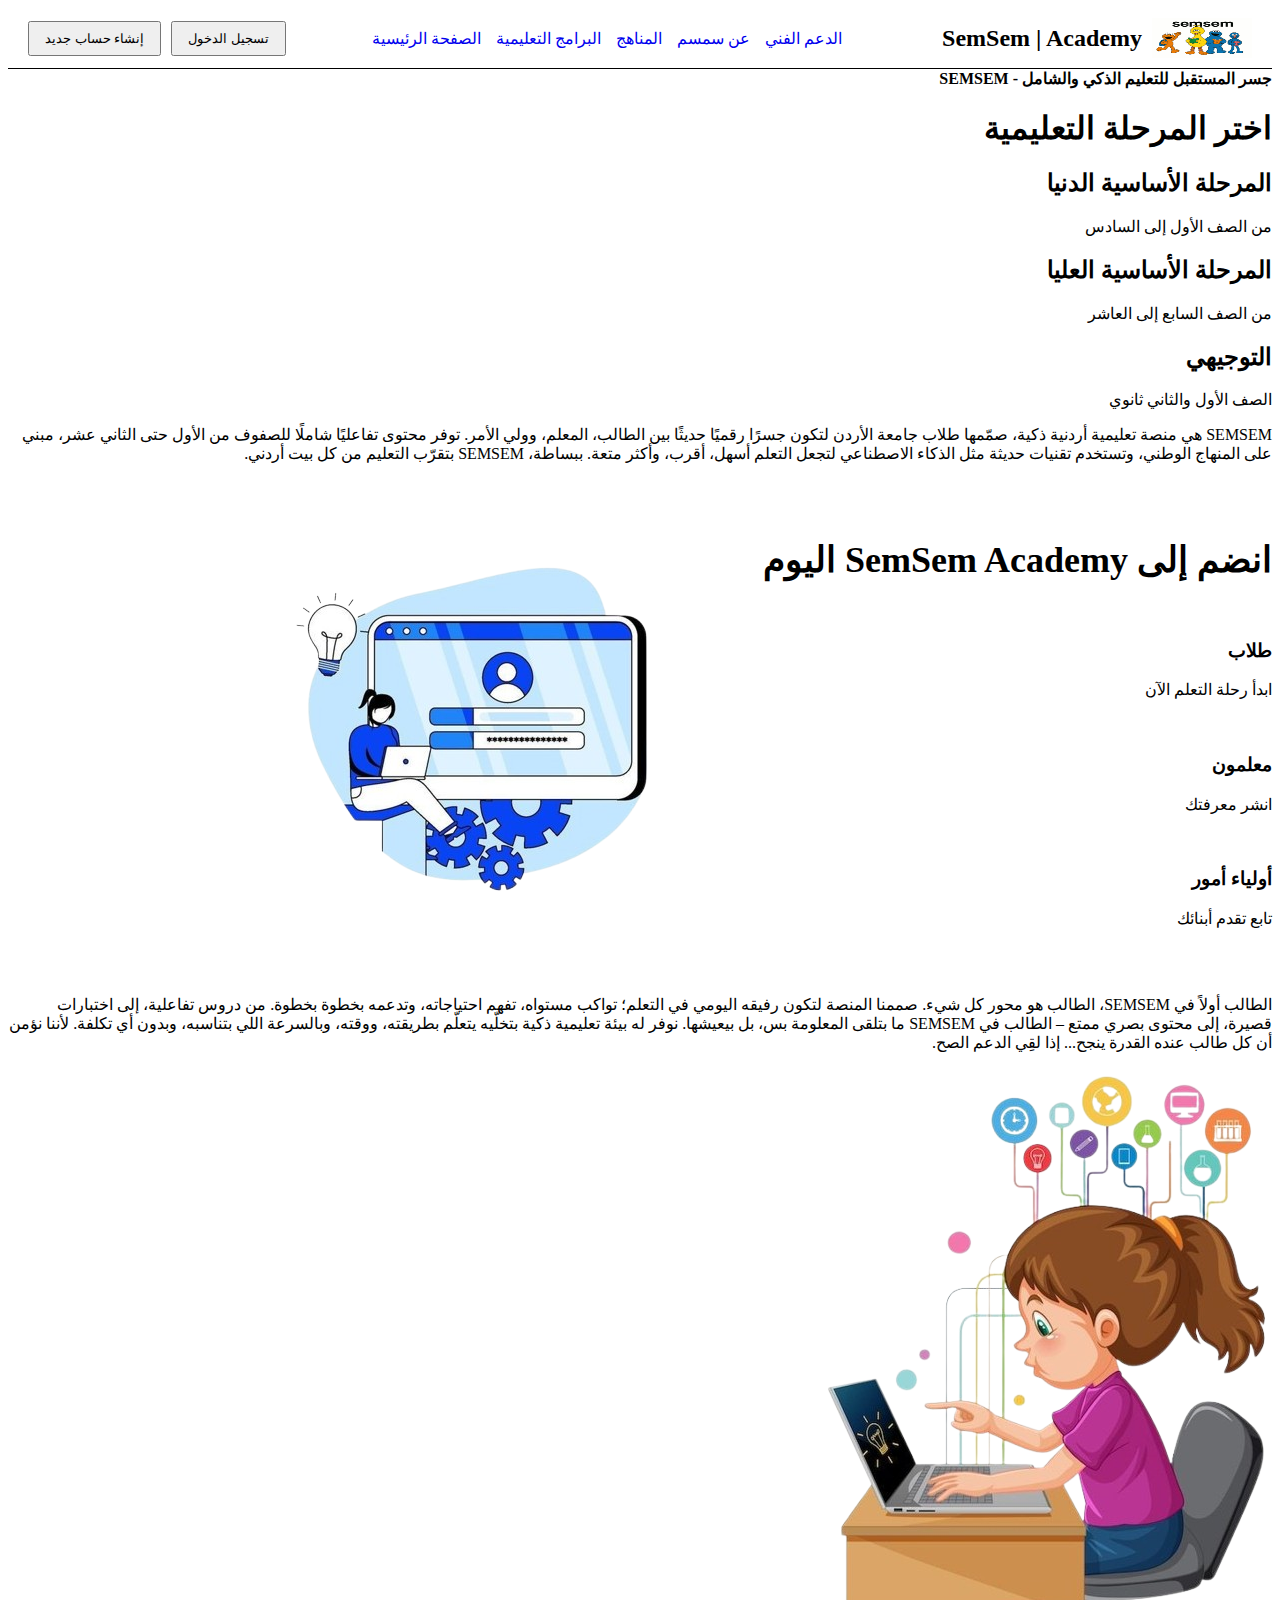
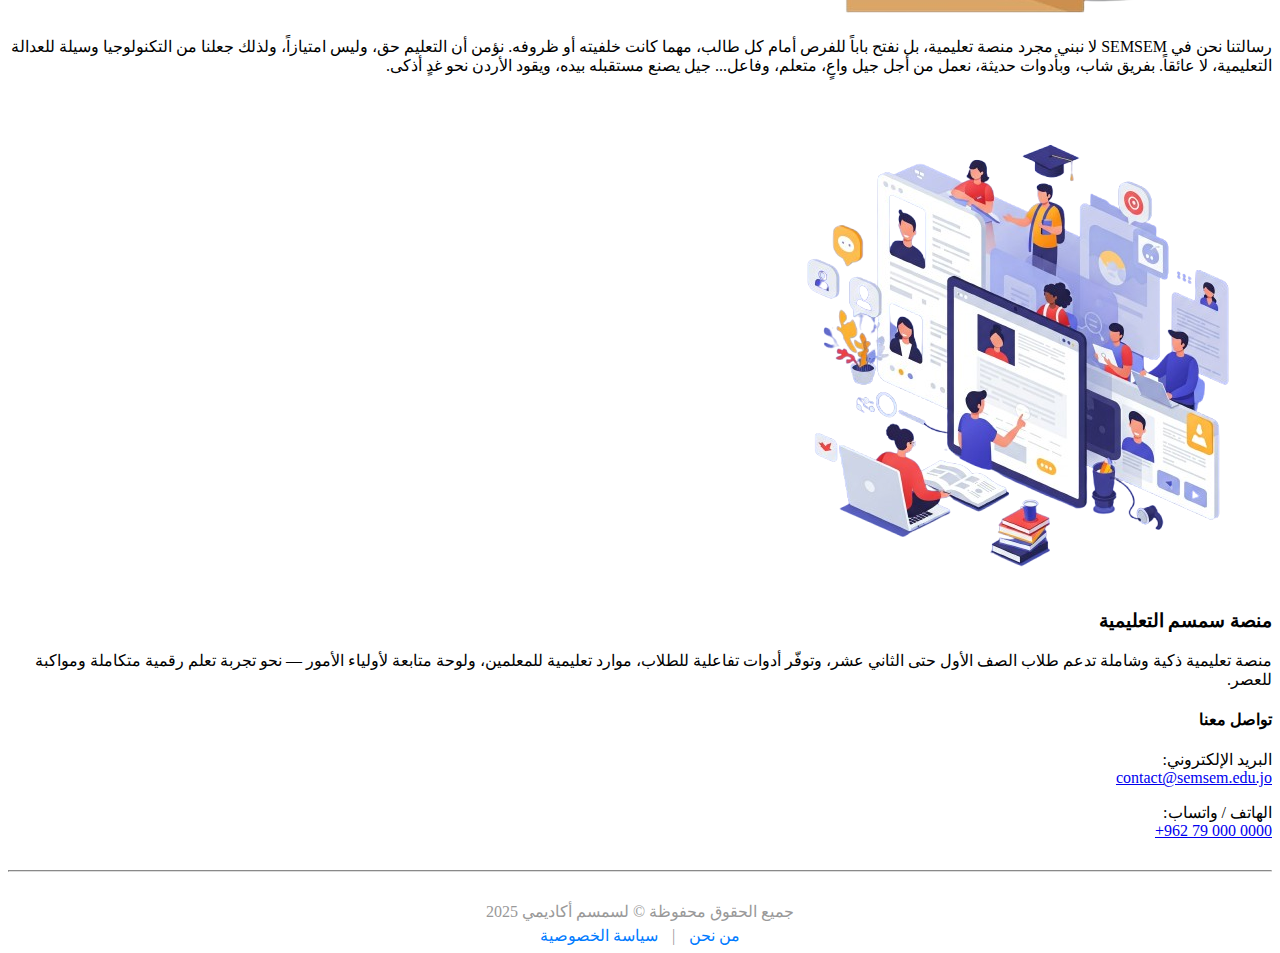
<file: index.html>
<html lang="ar" dir="rtl">
  <head>
    <meta charset="UTF-8" />
    <meta name="viewport" content="width=device-width, initial-scale=1.0" />
    <title>SEMSEM</title>
  </head>
  <body>
    <header
      style="
        display: flex;
        align-items: center;
        justify-content: space-between;
        padding: 10px 20px;
        border-bottom: 1px solid;
      "
    >
      <div style="display: flex; align-items: center; gap: 10px">
        <div class="logo" style="flex: 0 1 auto">
          <img
            src="semsem.jpg"
            alt="شعار SEMSEM"
            style="height: 40px; width: 100px"
          />
        </div>
        <h1 style="margin: 0; font-size: 24px">SemSem | Academy</h1>
      </div>

      <nav
        style="
          flex: 1;
          display: flex;
          align-items: center;
          justify-content: center;
        "
      >
        <ul style="list-style-type: none; padding: 0; margin: 0; display: flex">
          <li style="margin-right: 15px">
            <a href="#" style="text-decoration: none">الدعم الفني</a>
          </li>
          <li style="margin-right: 15px">
            <a href="#" style="text-decoration: none">عن سمسم</a>
          </li>
          <li style="margin-right: 15px">
            <a href="#" style="text-decoration: none">المناهج</a>
          </li>
          <li style="margin-right: 15px">
            <a href="#" style="text-decoration: none">البرامج التعليمية</a>
          </li>
          <li style="margin-right: 15px">
            <a href="#" style="text-decoration: none">الصفحة الرئيسية</a>
          </li>
        </ul>
      </nav>

      <div style="display: flex; gap: 10px">
        <button style="padding: 8px 15px">تسجيل الدخول</button>
        <button style="padding: 8px 15px">إنشاء حساب جديد</button>
      </div>
    </header>

    <main>
      <div>
        <b><b>جسر المستقبل للتعليم الذكي والشامل - SEMSEM</b></b>
      </div>
      <h1>اختر المرحلة التعليمية</h1>
      <div class="boxes">
        <div class="box">
          <h2>المرحلة الأساسية الدنيا</h2>
          <p>من الصف الأول إلى السادس</p>
        </div>
        <div class="box">
          <h2>المرحلة الأساسية العليا</h2>
          <p>من الصف السابع إلى العاشر</p>
        </div>
        <div class="box">
          <h2>التوجيهي</h2>
          <p>الصف الأول والثاني ثانوي</p>
        </div>
      </div>
      <div>
        <p>
          SEMSEM هي منصة تعليمية أردنية ذكية، صمّمها طلاب جامعة الأردن لتكون
          جسرًا رقميًا حديثًا بين الطالب، المعلم، وولي الأمر. توفر محتوى
          تفاعليًا شاملًا للصفوف من الأول حتى الثاني عشر، مبني على المنهاج
          الوطني، وتستخدم تقنيات حديثة مثل الذكاء الاصطناعي لتجعل التعلم أسهل،
          أقرب، وأكثر متعة. ببساطة، SEMSEM بتقرّب التعليم من كل بيت أردني.
        </p>
      </div>

      <div
        class="hero-section"
        style="display: flex; align-items: center; gap: 40px; direction: rtl"
      >
        <div>
          <h1 style="font-size: 36px; margin-bottom: 40px">
            انضم إلى SemSem Academy اليوم
          </h1>

          <div
            class="join-boxes"
            style="display: flex; flex-direction: column; gap: 20px"
          >
            <div class="join-box">
              <h3>طلاب</h3>
              <p>ابدأ رحلة التعلم الآن</p>
            </div>
            <div class="join-box">
              <h3>معلمون</h3>
              <p>انشر معرفتك</p>
            </div>
            <div class="join-box">
              <h3>أولياء أمور</h3>
              <p>تابع تقدم أبنائك</p>
            </div>
          </div>
        </div>
        <div >
            <img src="registration.png">
        </div>
      </div>
      <div>
        <p>
            الطالب أولاً في SEMSEM، الطالب هو محور كل شيء. صممنا المنصة لتكون رفيقه
            اليومي في التعلم؛ تواكب مستواه، تفهم احتياجاته، وتدعمه بخطوة بخطوة. من
            دروس تفاعلية، إلى اختبارات قصيرة، إلى محتوى بصري ممتع – الطالب في SEMSEM
            ما بتلقى المعلومة بس، بل بيعيشها. نوفر له بيئة تعليمية ذكية بتخلّيه
            يتعلّم بطريقته، ووقته، وبالسرعة اللي بتناسبه، وبدون أي تكلفة. لأننا نؤمن
            أن كل طالب عنده القدرة ينجح... إذا لقِي الدعم الصح.
        </p>
       <img src="kids.png">
      </div>
      <div>
        <p>
          رسالتنا نحن في SEMSEM لا نبني مجرد منصة تعليمية، بل نفتح باباً للفرص
          أمام كل طالب، مهما كانت خلفيته أو ظروفه. نؤمن أن التعليم حق، وليس
          امتيازاً، ولذلك جعلنا من التكنولوجيا وسيلة للعدالة التعليمية، لا
          عائقاً. بفريق شاب، وبأدوات حديثة، نعمل من أجل جيل واعٍ، متعلم،
          وفاعل... جيل يصنع مستقبله بيده، ويقود الأردن نحو غدٍ أذكى.
        </p>
        <img src="onlineED1.png">
      </div>
    </main>

    <footer>
      <div>
        <div>
          <h3>منصة سمسم التعليمية</h3>
          <p>
            منصة تعليمية ذكية وشاملة تدعم طلاب الصف الأول حتى الثاني عشر، وتوفّر
            أدوات تفاعلية للطلاب، موارد تعليمية للمعلمين، ولوحة متابعة لأولياء
            الأمور — نحو تجربة تعلم رقمية متكاملة ومواكبة للعصر.
          </p>
        </div>

        <div>
          <h4>تواصل معنا</h4>
          <p>
            البريد الإلكتروني:<br />
            <a href="mailto:contact@semsem.edu.jo">contact@semsem.edu.jo</a>
          </p>
          <p>
            الهاتف / واتساب:<br />
            <a href="tel:+962790000000" dir="ltr">+962 79 000 0000</a>
          </p>
        </div>
      </div>

      <hr style="margin: 30px 0; border-color: #ddd" />

      <div style="text-align: center; color: #999">
        <p style="margin: 5px">جميع الحقوق محفوظة &copy; لسمسم أكاديمي 2025</p>
        <p style="margin: 5px">
          <a
            href="#about"
            style="color: #007bff; text-decoration: none; margin: 0 10px"
            >من نحن</a
          >
          |
          <a
            href="#privacy"
            style="color: #007bff; text-decoration: none; margin: 0 10px"
            >سياسة الخصوصية</a
          >
        </p>
      </div>
    </footer>
  </body>
</html>
</file>
